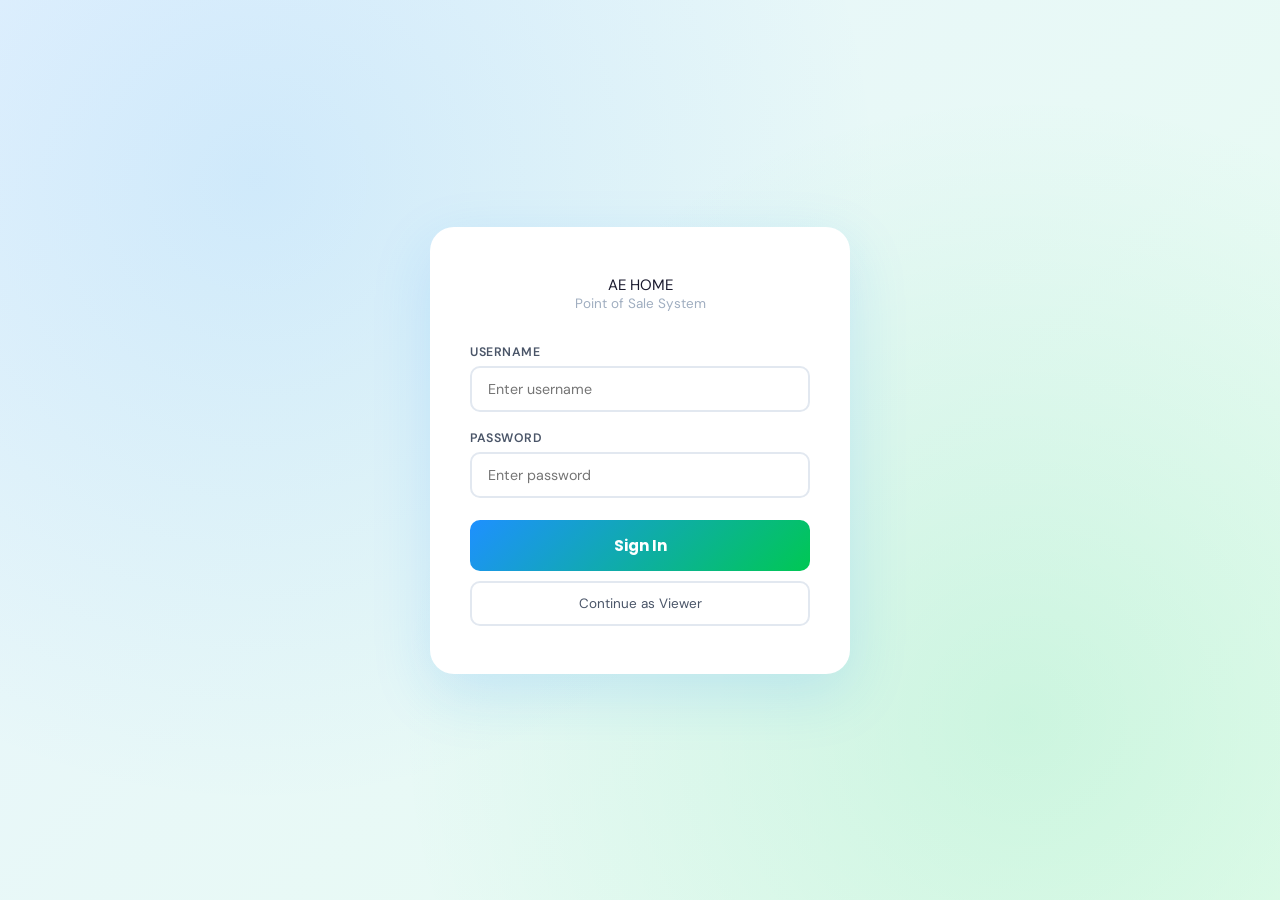
<file: index.html>
<!DOCTYPE html>
<html lang="en">
<head>
<meta charset="UTF-8">
<meta name="viewport" content="width=device-width, initial-scale=1.0, viewport-fit=cover">
<meta name="theme-color" content="#1a1f2e">
<meta name="mobile-web-app-capable" content="yes">
<meta name="apple-mobile-web-app-capable" content="yes">
<meta name="apple-mobile-web-app-status-bar-style" content="default">
<meta name="apple-mobile-web-app-title" content="AE Home POS">
<meta name="description" content="AE Home Trade Corp. Point of Sale System">


<title>AE Home POS System</title>
<link rel="manifest" href="manifest.json">
<link rel="icon" href="favicon.ico">
<link rel="preconnect" href="https://fonts.googleapis.com" crossorigin>
<link rel="preconnect" href="https://fonts.gstatic.com" crossorigin>
<link href="https://fonts.googleapis.com/css2?family=Poppins:wght@400;500;600;700;800&family=DM+Sans:wght@400;500;600&family=JetBrains+Mono:wght@400;600&display=swap" rel="stylesheet">
<link rel="stylesheet" href="style.css">
</head>
<body>

<!-- LOGIN SCREEN -->
<div id="loginScreen" class="screen active">
  <div class="login-bg"></div>
  <div class="login-card">
    <div class="login-logo">
      <div class="login-logo-text">AE HOME</div>
      <p>Point of Sale System</p>
    </div>
    <div class="login-form">
      <div class="form-group">
        <label for="loginUser">USERNAME</label>
        <input type="text" id="loginUser" name="loginUser"
          placeholder="Enter username" autocomplete="username"
          inputmode="text" spellcheck="false">
      </div>
      <div class="form-group">
        <label for="loginPass">PASSWORD</label>
        <input type="password" id="loginPass" name="loginPass"
          placeholder="Enter password" autocomplete="current-password">
      </div>
      <button class="btn-login" onclick="doLogin()">Sign In</button>
      <button class="btn-viewer" onclick="enterViewerMode()">Continue as Viewer</button>
    </div>
    <div id="loginError" class="login-error hidden"></div>
  </div>
</div>

<!-- MAIN APP -->
<div id="appScreen" class="screen hidden">

  <!-- SIDEBAR -->
  <aside id="sidebar" class="sidebar">
    <div class="sidebar-header">
      <div class="sidebar-logo">
        <div>
          <div class="sidebar-title">AE Home</div>
          <div class="sidebar-sub">POS System</div>
        </div>
      </div>
    </div>

    <div class="user-badge" id="userBadge">
      <div class="user-avatar" id="userAvatar">?</div>
      <div class="user-info">
        <div class="user-name" id="userNameDisplay">Guest</div>
        <div class="user-role" id="userRoleDisplay">Viewer</div>
      </div>
      <button class="btn-logout" onclick="doLogout()" title="Logout">Exit</button>
    </div>

    <nav class="nav-menu" id="navMenu" role="navigation" aria-label="Main Navigation"></nav>

    <div class="sidebar-footer">
      <div class="active-users-btn" onclick="showActiveUsers()" role="button" tabindex="0">
        Active Users
      </div>
    </div>
  </aside>

  <!-- MAIN CONTENT -->
  <main class="main-content" role="main">
    <header class="topbar" role="banner">
      <button class="menu-toggle" onclick="toggleSidebar()" aria-label="Toggle menu">&#9776;</button>
      <div class="topbar-title" id="topbarTitle">Dashboard</div>
      <div class="topbar-right">
        <div class="clock" id="liveClock" aria-live="off"></div>
      </div>
    </header>
    <div class="page-content" id="pageContent" role="region" aria-live="polite"></div>
  </main>
</div>

<!-- MODAL OVERLAY -->
<div id="modalOverlay" class="modal-overlay hidden" onclick="closeModal(event)" role="dialog" aria-modal="true">
  <div class="modal-box" id="modalBox">
    <button class="modal-close" onclick="closeModalDirect()" aria-label="Close modal">&#10005;</button>
    <div id="modalContent"></div>
  </div>
</div>

<!-- TOAST NOTIFICATIONS -->
<div id="toastContainer" class="toast-container" role="status" aria-live="polite" aria-atomic="false"></div>

<!-- RECEIPT MODAL -->
<div id="receiptModal" class="receipt-modal hidden" role="dialog" aria-modal="true" aria-label="Transaction Receipt">
  <div class="receipt-backdrop" onclick="closeReceiptModal()"></div>
  <div class="receipt-wrapper">
    <div id="receiptContent"></div>
    <div class="receipt-actions">
      <button class="btn-download-receipt" onclick="downloadReceipt()">Download PNG</button>
      <button class="btn-close-receipt" onclick="closeReceiptModal()">Close</button>
    </div>
  </div>
</div>

<!-- ACTIVE USERS PANEL -->
<div id="activeUsersPanel" class="active-users-panel hidden" role="dialog" aria-modal="true">
  <div class="aup-backdrop" onclick="hideActiveUsers()"></div>
  <div class="aup-card">
    <h3>Currently Active Users</h3>
    <div id="activeUsersList"></div>
    <button class="btn btn-ghost btn-sm" onclick="hideActiveUsers()">Close</button>
  </div>
</div>

<!-- CAMERA SCANNER MODAL -->
<div id="cameraScannerModal" class="camera-modal hidden" role="dialog" aria-modal="true" aria-label="Camera Barcode Scanner">
  <div class="camera-backdrop" onclick="closeCameraScanner()"></div>
  <div class="camera-box">
    <div class="camera-header">
      <span>Camera Scanner</span>
      <button onclick="closeCameraScanner()" aria-label="Close scanner">&#10005;</button>
    </div>
    <div class="camera-viewport">
      <video id="cameraFeed" autoplay playsinline muted></video>
      <div class="camera-overlay">
        <div class="scan-line"></div>
      </div>
    </div>
    <div id="scanConfirmDiv" style="display:none"></div>
    <div class="camera-status" id="cameraStatus" aria-live="polite">Point camera at barcode...</div>
    <div class="camera-actions">
      <button class="btn btn-ghost btn-sm" onclick="switchCamera()">Flip Camera</button>
      <button class="btn btn-danger btn-sm" onclick="closeCameraScanner()">Cancel</button>
    </div>
  </div>
</div>

<script src="app.js"></script>
</body>
</html>
</file>
<file: style.css>
/* =============================================
   AE HOME POS SYSTEM - STYLESHEET
   ============================================= */
:root {
  --blue: #1e90ff;
  --green: #00c853;
  --blue-dark: #1565c0;
  --green-dark: #00a040;
  --grad: linear-gradient(135deg, #1e90ff 0%, #00c853 100%);
  --grad-r: linear-gradient(135deg, #00c853 0%, #1e90ff 100%);
  --bg: #f0f4f8;
  --bg2: #e8f0fe;
  --card: #ffffff;
  --text: #1a1a2e;
  --text2: #4a5568;
  --text3: #a0aec0;
  --border: #e2e8f0;
  --shadow: 0 4px 24px rgba(30,144,255,0.10);
  --shadow2: 0 8px 32px rgba(30,144,255,0.18);
  --radius: 16px;
  --radius-sm: 10px;
  --sidebar-w: 240px;
  --font-main: 'DM Sans', system-ui, sans-serif;
  --font-head: 'Poppins', system-ui, sans-serif;
  --font-mono: 'JetBrains Mono', monospace;
}

/* ── Global utility ── */
.hidden { display: none !important; }

* { box-sizing: border-box; margin: 0; padding: 0; }
html { font-size: 15px; }
body {
  font-family: var(--font-main);
  background: var(--bg);
  color: var(--text);
  min-height: 100vh;
  overflow-x: hidden;
}

/* ---- SCREENS ---- */
.screen { width: 100%; min-height: 100vh; }
.screen.hidden { display: none !important; }
.screen.active { display: flex; }

/* ---- LOGIN ---- */
#loginScreen {
  align-items: center;
  justify-content: center;
  position: relative;
  background: linear-gradient(135deg, #e8f4fd 0%, #e8fdf0 100%);
}
.login-bg {
  position: absolute; inset: 0;
  background:
    radial-gradient(circle at 20% 20%, rgba(30,144,255,0.12) 0%, transparent 50%),
    radial-gradient(circle at 80% 80%, rgba(0,200,83,0.12) 0%, transparent 50%);
  pointer-events: none;
}
.login-card {
  background: white;
  border-radius: 24px;
  padding: 48px 40px;
  width: 420px;
  max-width: 95vw;
  box-shadow: 0 20px 60px rgba(30,144,255,0.15);
  position: relative;
  z-index: 1;
}
.login-logo { text-align: center; margin-bottom: 32px; }
.logo-icon { font-size: 52px; margin-bottom: 8px; }
.login-logo h1 {
  font-family: var(--font-head);
  font-size: 2rem;
  font-weight: 800;
  background: var(--grad);
  -webkit-background-clip: text;
  -webkit-text-fill-color: transparent;
  background-clip: text;
}
.login-logo p { color: var(--text3); font-size: 0.9rem; }
.form-group { margin-bottom: 18px; }
.form-group label {
  display: block;
  font-size: 0.82rem;
  font-weight: 600;
  color: var(--text2);
  margin-bottom: 6px;
  text-transform: uppercase;
  letter-spacing: 0.5px;
}
.form-group input {
  width: 100%;
  padding: 12px 16px;
  border: 2px solid var(--border);
  border-radius: var(--radius-sm);
  font-family: var(--font-main);
  font-size: 0.95rem;
  transition: border-color 0.2s;
  outline: none;
}
.form-group input:focus { border-color: var(--blue); }
.btn-login {
  width: 100%;
  padding: 14px;
  background: var(--grad);
  color: white;
  border: none;
  border-radius: var(--radius-sm);
  font-family: var(--font-head);
  font-size: 1rem;
  font-weight: 700;
  cursor: pointer;
  margin-top: 4px;
  transition: opacity 0.2s, transform 0.1s;
}
.btn-login:hover { opacity: 0.92; transform: translateY(-1px); }
.btn-viewer {
  width: 100%;
  padding: 12px;
  background: transparent;
  color: var(--text2);
  border: 2px solid var(--border);
  border-radius: var(--radius-sm);
  font-family: var(--font-main);
  font-size: 0.9rem;
  cursor: pointer;
  margin-top: 10px;
  transition: all 0.2s;
}
.btn-viewer:hover { border-color: var(--blue); color: var(--blue); }
.login-error {
  margin-top: 12px;
  padding: 10px 14px;
  background: #fff0f0;
  border: 1px solid #fca5a5;
  border-radius: 8px;
  color: #dc2626;
  font-size: 0.85rem;
  text-align: center;
}

/* ---- APP LAYOUT ---- */
#appScreen {
  display: flex;
  width: 100%;
  height: 100vh;
  overflow: hidden;
}

/* ---- SIDEBAR ---- */
.sidebar {
  width: var(--sidebar-w);
  background: white;
  border-right: 1px solid var(--border);
  display: flex;
  flex-direction: column;
  position: fixed;
  top: 0; left: 0;
  height: 100vh;
  z-index: 100;
  box-shadow: 4px 0 20px rgba(30,144,255,0.07);
  transition: transform 0.3s;
  overflow: hidden;
}
.sidebar-header {
  padding: 20px 16px 16px;
  border-bottom: 1px solid rgba(255,255,255,0.08);
}
.sidebar-logo { display: flex; align-items: center; gap: 10px; }
.logo-emoji { font-size: 28px; }
.sidebar-title {
  font-family: var(--font-head);
  font-size: 1.1rem;
  font-weight: 800;
  background: var(--grad);
  -webkit-background-clip: text;
  -webkit-text-fill-color: transparent;
  background-clip: text;
}
.sidebar-sub { font-size: 0.7rem; color: var(--text3); }

.user-badge {
  margin: 12px 10px;
  padding: 10px 12px;
  background: var(--bg2);
  border-radius: var(--radius-sm);
  display: flex;
  align-items: center;
  gap: 8px;
}
.user-avatar {
  width: 34px; height: 34px;
  border-radius: 50%;
  background: var(--grad);
  color: white;
  font-size: 0.85rem;
  font-weight: 700;
  display: flex;
  align-items: center;
  justify-content: center;
  flex-shrink: 0;
}
.user-name { font-size: 0.85rem; font-weight: 600; }
.user-role {
  font-size: 0.72rem;
  color: var(--text3);
  text-transform: capitalize;
}
.user-info { flex: 1; min-width: 0; }
.btn-logout {
  background: none; border: none; cursor: pointer;
  color: var(--text3); font-size: 1rem;
  padding: 4px; border-radius: 6px;
  transition: color 0.2s;
}
.btn-logout:hover { color: #ef4444; }

.nav-menu {
  flex: 1;
  padding: 8px;
  overflow-y: auto;
}
.nav-item {
  display: flex;
  align-items: center;
  gap: 10px;
  padding: 10px 12px;
  border-radius: var(--radius-sm);
  cursor: pointer;
  transition: all 0.18s;
  color: var(--text2);
  font-size: 0.88rem;
  font-weight: 500;
  margin-bottom: 2px;
  border: none;
  background: none;
  width: 100%;
  text-align: left;
}
.nav-item:hover { background: var(--bg2); color: var(--blue); }
.nav-item.active {
  background: var(--grad);
  color: white;
  box-shadow: 0 4px 12px rgba(30,144,255,0.3);
}
.nav-icon { display: none; }

.sidebar-footer {
  padding: 12px;
  border-top: 1px solid var(--border);
}
.active-users-btn {
  padding: 8px 12px;
  border-radius: var(--radius-sm);
  background: var(--bg2);
  font-size: 0.82rem;
  color: var(--text2);
  cursor: pointer;
  text-align: center;
  transition: all 0.2s;
}
.active-users-btn:hover { background: var(--blue); color: white; }

/* ---- MAIN CONTENT ---- */
.main-content {
  margin-left: var(--sidebar-w);
  width: calc(100% - var(--sidebar-w));
  display: flex;
  flex-direction: column;
  height: 100vh;
  overflow: hidden;
}
.topbar {
  background: white;
  border-bottom: 1px solid var(--border);
  padding: 0 16px;
  height: 56px;
  min-height: 56px;
  display: flex;
  align-items: center;
  gap: 12px;
  position: relative;
  z-index: 50;
  box-shadow: 0 1px 4px rgba(0,0,0,0.05);
  flex-shrink: 0;
}
.menu-toggle {
  display: none;
  background: #1a1f2e;
  border: none;
  font-size: 1.1rem;
  cursor: pointer;
  color: white;
  padding: 8px 10px;
  border-radius: 8px;
  line-height: 1;
  font-weight: 700;
  align-items: center;
  justify-content: center;
  flex-shrink: 0;
}
.menu-toggle:hover { background: var(--blue); }
.topbar-title {
  font-family: var(--font-head);
  font-size: 1.1rem;
  font-weight: 700;
  color: var(--text);
  flex: 1;
}
.clock {
  font-family: var(--font-mono);
  font-size: 0.85rem;
  color: var(--text3);
  background: var(--bg);
  padding: 4px 10px;
  border-radius: 6px;
}
.page-content {
  padding: 20px;
  flex: 1;
  overflow-y: auto;
  overflow-x: hidden;
  -webkit-overflow-scrolling: touch;
}

/* ---- DASHBOARD ---- */
.kpi-grid {
  display: grid;
  grid-template-columns: repeat(auto-fill, minmax(200px, 1fr));
  gap: 16px;
  margin-bottom: 24px;
}
.kpi-card {
  background: white;
  border-radius: var(--radius);
  padding: 20px;
  box-shadow: var(--shadow);
  position: relative;
  overflow: hidden;
  transition: transform 0.2s, box-shadow 0.2s;
}
.kpi-card:hover { transform: translateY(-3px); box-shadow: var(--shadow2); }
.kpi-card::before {
  content: '';
  position: absolute;
  top: 0; left: 0; right: 0;
  height: 4px;
}
.kpi-blue::before { background: var(--blue); }
.kpi-green::before { background: var(--green); }
.kpi-grad::before { background: var(--grad); }
.kpi-orange::before { background: #ff6d00; }
.kpi-icon { font-size: 1.8rem; margin-bottom: 8px; }
.kpi-label { font-size: 0.78rem; color: var(--text3); font-weight: 600; text-transform: uppercase; letter-spacing: 0.5px; }
.kpi-value {
  font-family: var(--font-head);
  font-size: 1.7rem;
  font-weight: 800;
  color: var(--text);
  margin-top: 4px;
}
.kpi-sub { font-size: 0.78rem; color: var(--text3); margin-top: 4px; }

/* ---- CARDS ---- */
.card {
  background: white;
  border-radius: var(--radius);
  padding: 20px;
  box-shadow: var(--shadow);
  margin-bottom: 20px;
}
.card-title {
  font-family: var(--font-head);
  font-size: 1rem;
  font-weight: 700;
  margin-bottom: 16px;
  color: var(--text);
  display: flex;
  align-items: center;
  gap: 8px;
}
.section-title {
  font-family: var(--font-head);
  font-size: 1.3rem;
  font-weight: 700;
  margin-bottom: 20px;
  color: var(--text);
}

/* ---- BUTTONS ---- */
.btn {
  padding: 10px 18px;
  border-radius: var(--radius-sm);
  border: none;
  font-family: var(--font-main);
  font-size: 0.9rem;
  font-weight: 600;
  cursor: pointer;
  transition: all 0.18s;
  display: inline-flex;
  align-items: center;
  gap: 6px;
}
.btn-primary {
  background: var(--grad);
  color: white;
  box-shadow: 0 4px 14px rgba(30,144,255,0.3);
}
.btn-primary:hover { opacity: 0.9; transform: translateY(-1px); }
.btn-success { background: var(--green); color: white; }
.btn-success:hover { background: var(--green-dark); }
.btn-danger { background: #ef4444; color: white; }
.btn-danger:hover { background: #dc2626; }
.btn-warning { background: #f59e0b; color: white; }
.btn-warning:hover { background: #d97706; }
.btn-ghost {
  background: var(--bg);
  color: var(--text2);
  border: 1px solid var(--border);
}
.btn-ghost:hover { background: var(--bg2); }
.btn-sm { padding: 7px 12px; font-size: 0.82rem; }
.btn-lg { padding: 14px 28px; font-size: 1rem; }

/* ---- TABLE ---- */
.tbl-wrap { overflow-x: auto; }
table {
  width: 100%;
  border-collapse: collapse;
  font-size: 0.88rem;
}
thead th {
  background: var(--bg);
  padding: 10px 14px;
  text-align: left;
  font-size: 0.78rem;
  font-weight: 700;
  color: var(--text3);
  text-transform: uppercase;
  letter-spacing: 0.5px;
  border-bottom: 2px solid var(--border);
}
tbody td {
  padding: 12px 14px;
  border-bottom: 1px solid var(--border);
  color: var(--text);
}
tbody tr:hover { background: var(--bg2); }
tbody tr:last-child td { border-bottom: none; }

/* ---- FORMS ---- */
.input-row {
  display: grid;
  grid-template-columns: repeat(auto-fill, minmax(200px, 1fr));
  gap: 14px;
  margin-bottom: 16px;
}
.field { display: flex; flex-direction: column; gap: 5px; }
.field label {
  font-size: 0.78rem;
  font-weight: 600;
  color: var(--text2);
  text-transform: uppercase;
  letter-spacing: 0.4px;
}
.field input, .field select, .field textarea {
  padding: 10px 12px;
  border: 2px solid var(--border);
  border-radius: 8px;
  font-family: var(--font-main);
  font-size: 0.9rem;
  outline: none;
  transition: border-color 0.2s;
  background: white;
}
.field input:focus, .field select:focus, .field textarea:focus { border-color: var(--blue); }

/* ---- SEARCH BAR ---- */
.search-wrap {
  position: relative;
  margin-bottom: 16px;
}
.search-wrap input {
  width: 100%;
  padding: 11px 16px 11px 40px;
  border: 2px solid var(--border);
  border-radius: 50px;
  font-family: var(--font-main);
  font-size: 0.9rem;
  outline: none;
  transition: border-color 0.2s, box-shadow 0.2s;
}
.search-wrap input:focus {
  border-color: var(--blue);
  box-shadow: 0 0 0 3px rgba(30,144,255,0.12);
}
.search-icon {
  position: absolute;
  left: 14px; top: 50%;
  transform: translateY(-50%);
  color: var(--text3);
  pointer-events: none;
}
.search-dropdown {
  position: absolute;
  top: 100%;
  left: 0; right: 0;
  background: white;
  border: 2px solid var(--blue);
  border-top: none;
  border-radius: 0 0 12px 12px;
  z-index: 200;
  max-height: 300px;
  overflow-y: auto;
  box-shadow: var(--shadow2);
}
.search-item {
  padding: 10px 16px;
  cursor: pointer;
  display: flex;
  align-items: center;
  justify-content: space-between;
  border-bottom: 1px solid var(--border);
  transition: background 0.15s;
}
.search-item:hover { background: var(--bg2); }
.search-item:last-child { border-bottom: none; }
.search-item-name { font-weight: 600; font-size: 0.88rem; }
.search-item-price { font-size: 0.82rem; color: var(--green); font-weight: 700; }
.search-item-stock { font-size: 0.75rem; color: var(--text3); }

/* ---- POS ---- */
.pos-layout {
  display: grid;
  grid-template-columns: 1fr 360px;
  gap: 20px;
  height: calc(100vh - 108px);
}
.pos-left {
  display: flex;
  flex-direction: column;
  overflow: hidden;
}
.pos-right {
  display: flex;
  flex-direction: column;
  background: white;
  border-radius: var(--radius);
  box-shadow: var(--shadow);
  overflow: hidden;
}
.product-grid {
  display: grid;
  grid-template-columns: repeat(auto-fill, minmax(150px, 1fr));
  gap: 12px;
  overflow-y: auto;
  flex: 1;
  padding-bottom: 8px;
}
.product-card {
  background: white;
  border-radius: var(--radius-sm);
  padding: 14px;
  box-shadow: var(--shadow);
  cursor: pointer;
  transition: all 0.18s;
  border: 2px solid transparent;
  display: flex;
  flex-direction: column;
  gap: 6px;
}
.product-card:hover {
  border-color: var(--blue);
  transform: translateY(-2px);
  box-shadow: var(--shadow2);
}
.product-card.out-of-stock {
  opacity: 0.5;
  cursor: not-allowed;
}
.pc-name { font-weight: 700; font-size: 0.88rem; line-height: 1.2; }
.pc-barcode { font-family: var(--font-mono); font-size: 0.72rem; color: var(--text3); }
.pc-price { font-size: 0.82rem; color: var(--green); font-weight: 700; }
.pc-stock { font-size: 0.75rem; color: var(--text3); }
.pc-price-row { display: flex; gap: 6px; flex-wrap: wrap; }
.pc-badge {
  display: inline-block;
  padding: 2px 7px;
  border-radius: 20px;
  font-size: 0.7rem;
  font-weight: 700;
}
.badge-piece { background: #e8f4fd; color: var(--blue); }
.badge-pack { background: #e8fdf0; color: var(--green); }

/* ── Product card unit buttons ── */
.pc-img {
  width: 100%;
  height: 80px;
  object-fit: cover;
  border-radius: 8px;
  margin-bottom: 2px;
}
.pc-unit-btns {
  display: flex;
  flex-direction: column;
  gap: 6px;
  margin-top: 4px;
}
.pc-unit-btn {
  display: flex;
  justify-content: space-between;
  align-items: center;
  padding: 7px 10px;
  border-radius: 8px;
  border: 2px solid transparent;
  cursor: pointer;
  font-family: var(--font-main);
  font-size: 0.8rem;
  font-weight: 600;
  transition: all 0.15s;
  width: 100%;
  text-align: left;
}
.btn-piece {
  background: #eff6ff;
  border-color: #bfdbfe;
  color: var(--blue);
}
.btn-piece:hover {
  background: var(--blue);
  border-color: var(--blue);
  color: white;
  transform: translateY(-1px);
}
.btn-pack {
  background: #f0fdf4;
  border-color: #bbf7d0;
  color: var(--green);
}
.btn-pack:hover {
  background: var(--green);
  border-color: var(--green);
  color: white;
  transform: translateY(-1px);
}
.pc-unit-label { font-size: 0.72rem; font-weight: 600; opacity: 0.85; }
.pc-unit-price { font-size: 0.85rem; font-weight: 800; }

/* ── Product thumbnail in inventory table ── */
.prod-thumb {
  width: 40px;
  height: 40px;
  border-radius: 6px;
  object-fit: cover;
  cursor: pointer;
  border: 2px solid var(--border);
  transition: border-color 0.15s;
  display: block;
}
.prod-thumb:hover { border-color: var(--blue); }
.prod-thumb-empty {
  width: 40px;
  height: 40px;
  border-radius: 6px;
  border: 2px dashed var(--border);
  display: flex;
  align-items: center;
  justify-content: center;
  cursor: pointer;
  color: var(--text3);
  font-size: 1.1rem;
  transition: border-color 0.15s;
}
.prod-thumb-empty:hover { border-color: var(--blue); color: var(--blue); }

/* CART */
.cart-header {
  padding: 16px 18px;
  border-bottom: 1px solid var(--border);
  font-family: var(--font-head);
  font-weight: 700;
  font-size: 1rem;
  background: var(--bg2);
  display: flex;
  justify-content: space-between;
  align-items: center;
}
.cart-items {
  flex: 1;
  overflow-y: auto;
  padding: 8px;
}
.cart-item {
  display: flex;
  align-items: flex-start;
  gap: 8px;
  padding: 10px;
  border-radius: 10px;
  background: var(--bg);
  margin-bottom: 8px;
  transition: background 0.15s;
}
.cart-item:hover { background: var(--bg2); }
.ci-info { flex: 1; min-width: 0; }
.ci-name { font-size: 0.85rem; font-weight: 600; margin-bottom: 3px; }
.ci-price { font-size: 0.78rem; color: var(--text3); }
.ci-unit { font-size: 0.75rem; color: var(--blue); font-weight: 600; }
.ci-controls {
  display: flex;
  align-items: center;
  gap: 6px;
}
.ci-qty-btn {
  width: 26px; height: 26px;
  border-radius: 50%;
  border: none;
  background: white;
  font-size: 1rem;
  cursor: pointer;
  display: flex;
  align-items: center;
  justify-content: center;
  box-shadow: 0 2px 6px rgba(0,0,0,0.1);
  transition: all 0.15s;
}
.ci-qty-btn:hover { background: var(--blue); color: white; }
.ci-qty-input {
  width: 44px;
  text-align: center;
  border: 2px solid var(--border);
  border-radius: 6px;
  padding: 3px 4px;
  font-size: 0.85rem;
  font-family: var(--font-mono);
  outline: none;
}
.ci-qty-input:focus { border-color: var(--blue); }
.ci-total { font-size: 0.88rem; font-weight: 700; color: var(--green); min-width: 64px; text-align: right; }
.ci-remove {
  background: none; border: none; cursor: pointer;
  color: var(--text3); font-size: 0.9rem;
  padding: 2px 4px;
  border-radius: 4px;
  transition: color 0.15s;
}
.ci-remove:hover { color: #ef4444; }

.cart-footer {
  border-top: 1px solid var(--border);
  padding: 16px 18px;
  background: white;
}
.cart-total-row {
  display: flex;
  justify-content: space-between;
  align-items: center;
  margin-bottom: 6px;
}
.ct-label { font-size: 0.85rem; color: var(--text3); }
.ct-value { font-family: var(--font-mono); font-size: 1rem; font-weight: 700; }
.ct-grand { font-size: 1.3rem; color: var(--text); }
.btn-checkout {
  width: 100%;
  padding: 16px;
  background: var(--grad);
  color: white;
  border: none;
  border-radius: var(--radius-sm);
  font-family: var(--font-head);
  font-size: 1.1rem;
  font-weight: 800;
  cursor: pointer;
  margin-top: 12px;
  transition: all 0.2s;
  box-shadow: 0 6px 18px rgba(30,144,255,0.35);
}
.btn-checkout:hover { opacity: 0.9; transform: translateY(-2px); }
.btn-checkout:disabled { opacity: 0.5; cursor: not-allowed; transform: none; }

.empty-cart {
  flex: 1;
  display: flex;
  flex-direction: column;
  align-items: center;
  justify-content: center;
  color: var(--text3);
  gap: 8px;
  padding: 32px;
  text-align: center;
}
.empty-cart-icon { font-size: 3rem; }
.empty-cart-text { font-size: 0.9rem; }

/* ---- CHECKOUT MODAL ---- */
.checkout-form { display: flex; flex-direction: column; gap: 14px; }
.checkout-summary {
  background: var(--bg);
  border-radius: 10px;
  padding: 14px;
  font-size: 0.88rem;
  max-height: 200px;
  overflow-y: auto;
}
.checkout-item-line {
  display: flex;
  justify-content: space-between;
  padding: 4px 0;
  border-bottom: 1px dashed var(--border);
}
.checkout-item-line:last-child { border-bottom: none; }
.checkout-total-line {
  display: flex;
  justify-content: space-between;
  font-weight: 700;
  font-size: 1rem;
  margin-top: 10px;
  padding-top: 10px;
  border-top: 2px solid var(--text);
}
.change-display {
  background: var(--bg2);
  border-radius: 10px;
  padding: 14px;
  text-align: center;
}
.change-display .change-label { font-size: 0.8rem; color: var(--text3); margin-bottom: 4px; }
.change-display .change-amount {
  font-family: var(--font-head);
  font-size: 2rem;
  font-weight: 800;
  color: var(--green);
}
.change-display.negative .change-amount { color: #ef4444; }

/* ---- RECEIPT ---- */
.receipt-modal {
  position: fixed; inset: 0;
  z-index: 1000;
  display: flex;
  align-items: center;
  justify-content: center;
}
.receipt-modal.hidden { display: none; }
.receipt-backdrop {
  position: absolute; inset: 0;
  background: rgba(0,0,0,0.6);
  backdrop-filter: blur(4px);
}
.receipt-wrapper {
  position: relative;
  z-index: 1;
  display: flex;
  flex-direction: column;
  align-items: center;
  gap: 12px;
  max-height: 90vh;
  overflow-y: auto;
}
.receipt-actions {
  display: flex;
  gap: 10px;
}
.btn-download-receipt {
  padding: 10px 20px;
  background: var(--grad);
  color: white;
  border: none;
  border-radius: 8px;
  font-weight: 700;
  cursor: pointer;
  font-family: var(--font-main);
}
.btn-close-receipt {
  padding: 10px 20px;
  background: rgba(255,255,255,0.2);
  color: white;
  border: 1px solid rgba(255,255,255,0.4);
  border-radius: 8px;
  font-weight: 600;
  cursor: pointer;
  font-family: var(--font-main);
}

/* receipt content */
#receiptContent {
  background: white;
  width: 320px;
  padding: 0;
  border-radius: 8px;
  overflow: hidden;
  font-family: var(--font-mono);
  box-shadow: 0 20px 60px rgba(0,0,0,0.3);
}
.receipt-head {
  background: var(--grad);
  color: white;
  padding: 20px 16px 14px;
  text-align: center;
}
.receipt-store { font-size: 1.2rem; font-weight: 700; font-family: var(--font-head); letter-spacing: 1px; }
.receipt-owned { font-size: 0.7rem; opacity: 0.9; }
.receipt-vat { font-size: 0.68rem; opacity: 0.8; margin-top: 2px; }
.receipt-addr { font-size: 0.7rem; opacity: 0.85; }
.receipt-body { padding: 14px 16px; }
.receipt-meta { font-size: 0.72rem; color: #555; line-height: 1.8; margin-bottom: 10px; }
.receipt-divider {
  border: none;
  border-top: 1px dashed #ccc;
  margin: 10px 0;
}
.receipt-items-header {
  display: grid;
  grid-template-columns: 1fr auto auto;
  gap: 4px;
  font-size: 0.7rem;
  font-weight: 700;
  color: #888;
  text-transform: uppercase;
  margin-bottom: 6px;
}
.receipt-item-row {
  display: grid;
  grid-template-columns: 1fr auto auto;
  gap: 4px;
  font-size: 0.75rem;
  padding: 2px 0;
  align-items: start;
}
.receipt-item-row .desc { color: #222; }
.receipt-item-row .qty { text-align: center; color: #555; }
.receipt-item-row .amt { text-align: right; color: #222; font-weight: 600; }
.receipt-totals { margin-top: 10px; }
.receipt-total-row {
  display: flex;
  justify-content: space-between;
  font-size: 0.78rem;
  padding: 2px 0;
}
.receipt-total-row.grand {
  font-size: 0.9rem;
  font-weight: 700;
  border-top: 2px solid #333;
  margin-top: 6px;
  padding-top: 6px;
}
.receipt-total-row.vat-row { color: #888; font-size: 0.72rem; }
.receipt-footer {
  text-align: center;
  padding: 10px 16px 16px;
  font-size: 0.68rem;
  color: #888;
  line-height: 1.7;
}

/* ---- INVENTORY ---- */
.inv-toolbar {
  display: flex;
  gap: 10px;
  align-items: center;
  margin-bottom: 16px;
  flex-wrap: wrap;
}
.inv-toolbar .search-wrap { flex: 1; min-width: 200px; margin-bottom: 0; }
.inv-filter {
  padding: 9px 14px;
  border: 2px solid var(--border);
  border-radius: 50px;
  font-family: var(--font-main);
  font-size: 0.85rem;
  outline: none;
  background: white;
}
.badge-in-stock { background: #dcfce7; color: #166534; border-radius: 20px; padding: 2px 8px; font-size: 0.75rem; font-weight: 700; }
.badge-low { background: #fef3c7; color: #92400e; border-radius: 20px; padding: 2px 8px; font-size: 0.75rem; font-weight: 700; }
.badge-out { background: #fee2e2; color: #991b1b; border-radius: 20px; padding: 2px 8px; font-size: 0.75rem; font-weight: 700; }

/* ---- FINANCE ---- */
.finance-tabs {
  display: flex;
  gap: 8px;
  margin-bottom: 20px;
  border-bottom: 2px solid var(--border);
  padding-bottom: 0;
}
.finance-tab {
  padding: 8px 18px;
  border: none;
  background: none;
  font-family: var(--font-main);
  font-size: 0.9rem;
  font-weight: 600;
  color: var(--text3);
  cursor: pointer;
  border-bottom: 3px solid transparent;
  transition: all 0.15s;
  margin-bottom: -2px;
}
.finance-tab.active {
  color: var(--blue);
  border-bottom-color: var(--blue);
}

/* ---- MODAL ---- */
.modal-overlay {
  position: fixed; inset: 0;
  z-index: 500;
  background: rgba(0,0,0,0.5);
  backdrop-filter: blur(3px);
  display: flex;
  align-items: center;
  justify-content: center;
  padding: 20px;
}
.modal-overlay.hidden { display: none; }
.modal-box {
  background: white;
  border-radius: 20px;
  padding: 28px;
  width: 100%;
  max-width: 540px;
  max-height: 90vh;
  overflow-y: auto;
  position: relative;
  box-shadow: 0 24px 64px rgba(0,0,0,0.2);
  animation: modalIn 0.25s ease;
}
@keyframes modalIn {
  from { opacity: 0; transform: scale(0.94) translateY(16px); }
  to { opacity: 1; transform: scale(1) translateY(0); }
}
.modal-close {
  position: absolute;
  top: 12px; right: 12px;
  background: #f1f5f9;
  border: 2px solid var(--border);
  width: 34px; height: 34px;
  border-radius: 50%;
  cursor: pointer;
  font-size: 1rem;
  font-weight: 700;
  color: var(--text2);
  transition: all 0.15s;
  display: flex;
  align-items: center;
  justify-content: center;
  z-index: 10;
}
.modal-close:hover { background: #fee2e2; color: #ef4444; border-color: #fca5a5; transform: scale(1.1); }
.modal-title {
  font-family: var(--font-head);
  font-size: 1.2rem;
  font-weight: 700;
  margin-bottom: 20px;
  color: var(--text);
}

/* ---- TOAST ---- */
.toast-container {
  position: fixed;
  bottom: 24px; right: 24px;
  z-index: 9999;
  display: flex;
  flex-direction: column;
  gap: 8px;
}
.toast {
  background: white;
  border-radius: 12px;
  padding: 12px 18px;
  box-shadow: 0 8px 32px rgba(0,0,0,0.15);
  display: flex;
  align-items: center;
  gap: 10px;
  font-size: 0.9rem;
  font-weight: 500;
  animation: toastIn 0.3s ease;
  border-left: 4px solid var(--blue);
  min-width: 240px;
  max-width: 340px;
}
.toast.success { border-left-color: var(--green); }
.toast.error { border-left-color: #ef4444; }
.toast.warning { border-left-color: #f59e0b; }
@keyframes toastIn {
  from { opacity: 0; transform: translateX(20px); }
  to { opacity: 1; transform: translateX(0); }
}

/* ---- BADGES ---- */
.role-badge {
  display: inline-block;
  padding: 3px 10px;
  border-radius: 20px;
  font-size: 0.75rem;
  font-weight: 700;
  text-transform: capitalize;
}
.role-admin { background: #ede9fe; color: #7c3aed; }
.role-cashier { background: #e8f4fd; color: var(--blue-dark); }
.role-clerk { background: #fef3c7; color: #92400e; }
.role-viewer { background: var(--bg); color: var(--text3); }

/* ---- REPORTS / SUMMARY ---- */
.summary-receipt {
  background: white;
  border-radius: var(--radius);
  padding: 28px;
  max-width: 700px;
  margin: 0 auto;
  box-shadow: var(--shadow2);
  font-family: var(--font-mono);
}
.summary-header {
  text-align: center;
  padding-bottom: 16px;
  border-bottom: 2px dashed var(--border);
  margin-bottom: 16px;
}
.summary-header h2 {
  font-family: var(--font-head);
  font-size: 1.3rem;
  font-weight: 800;
  background: var(--grad);
  -webkit-background-clip: text;
  -webkit-text-fill-color: transparent;
  background-clip: text;
}
.summary-section-title {
  font-size: 0.75rem;
  font-weight: 700;
  text-transform: uppercase;
  color: var(--text3);
  letter-spacing: 1px;
  margin: 14px 0 6px;
}
.summary-row {
  display: flex;
  justify-content: space-between;
  font-size: 0.82rem;
  padding: 5px 0;
  border-bottom: 1px dashed var(--border);
}
.summary-row:last-child { border-bottom: none; }
.summary-grand {
  display: flex;
  justify-content: space-between;
  font-size: 1rem;
  font-weight: 700;
  padding: 10px 0;
  border-top: 2px solid var(--text);
  margin-top: 8px;
}

/* ---- ACTIVE USERS PANEL ---- */
.active-users-panel {
  position: fixed; inset: 0;
  z-index: 600;
  display: flex;
  align-items: center;
  justify-content: center;
}
.active-users-panel.hidden { display: none; }
.aup-backdrop {
  position: absolute; inset: 0;
  background: rgba(0,0,0,0.4);
}
.aup-card {
  background: white;
  border-radius: 20px;
  padding: 24px;
  width: 360px;
  position: relative;
  z-index: 1;
  box-shadow: var(--shadow2);
}
.aup-card h3 {
  font-family: var(--font-head);
  font-size: 1.1rem;
  font-weight: 700;
  margin-bottom: 16px;
}
.aup-item {
  display: flex;
  align-items: center;
  gap: 10px;
  padding: 10px;
  border-radius: 10px;
  background: var(--bg);
  margin-bottom: 8px;
}
.aup-dot {
  width: 10px; height: 10px;
  border-radius: 50%;
  background: var(--green);
  flex-shrink: 0;
  animation: pulse 2s infinite;
}
@keyframes pulse {
  0%, 100% { opacity: 1; }
  50% { opacity: 0.4; }
}
.aup-name { font-size: 0.88rem; font-weight: 600; }
.aup-role { font-size: 0.75rem; color: var(--text3); }
.aup-time { font-size: 0.72rem; color: var(--text3); margin-left: auto; font-family: var(--font-mono); }

/* ---- LOADING ---- */
.loading-spinner {
  display: flex;
  align-items: center;
  justify-content: center;
  padding: 40px;
  color: var(--text3);
  gap: 12px;
}
.spinner {
  width: 24px; height: 24px;
  border: 3px solid var(--border);
  border-top-color: var(--blue);
  border-radius: 50%;
  animation: spin 0.7s linear infinite;
}
@keyframes spin { to { transform: rotate(360deg); } }

/* ---- TABS ---- */
.tab-bar {
  display: flex;
  gap: 6px;
  margin-bottom: 20px;
  flex-wrap: wrap;
}
.tab-btn {
  padding: 8px 16px;
  border: 2px solid var(--border);
  border-radius: 50px;
  background: white;
  font-family: var(--font-main);
  font-size: 0.85rem;
  font-weight: 600;
  cursor: pointer;
  transition: all 0.15s;
  color: var(--text2);
}
.tab-btn.active {
  background: var(--grad);
  border-color: transparent;
  color: white;
  box-shadow: 0 4px 12px rgba(30,144,255,0.25);
}
.tab-btn:hover:not(.active) { border-color: var(--blue); color: var(--blue); }

/* ---- IMPORT ---- */
.import-area {
  border: 2px dashed var(--border);
  border-radius: var(--radius);
  padding: 32px;
  text-align: center;
  cursor: pointer;
  transition: all 0.2s;
}
.import-area:hover, .import-area.drag-over {
  border-color: var(--blue);
  background: var(--bg2);
}
.import-icon { font-size: 2.5rem; margin-bottom: 8px; }
.import-text { font-size: 0.9rem; color: var(--text2); }
.import-sub { font-size: 0.78rem; color: var(--text3); margin-top: 4px; }

/* ---- RESPONSIVE ---- */
/* ── MOBILE RESPONSIVE ── */
@media (max-width: 768px) {
  .sidebar {
    transform: translateX(-100%);
    width: 75vw !important;
    max-width: 280px;
    z-index: 200;
    transition: transform 0.25s ease;
  }
  .sidebar.open { transform: translateX(0); }
  .main-content { margin-left: 0 !important; width: 100% !important; }
  .menu-toggle { display: flex !important; }
  .page-content { padding: 12px !important; }
  .kpi-grid { grid-template-columns: 1fr 1fr !important; gap: 10px !important; }
  .input-row { grid-template-columns: 1fr !important; }
  .modal-box { padding: 16px !important; max-width: calc(100vw - 24px) !important; }
  .clock { display: none !important; }
  .topbar { padding: 0 12px !important; }
  .topbar-title { font-size: 0.88rem !important; }

  /* POS */
  .pos-layout { display: flex !important; flex-direction: column !important; height: auto !important; gap: 12px !important; }
  .pos-left { flex: none !important; overflow: visible !important; padding-bottom: 0 !important; }
  .pos-right { position: static !important; height: auto !important; border-radius: var(--radius) !important; max-height: none !important; }
  .product-grid { grid-template-columns: repeat(2, 1fr) !important; gap: 8px !important; max-height: 45vh !important; overflow-y: auto !important; }
  .cart-items { max-height: 240px !important; overflow-y: auto !important; }
  .tbl-wrap { overflow-x: auto !important; }
  .analytics-grid { grid-template-columns: 1fr 1fr !important; gap: 8px !important; }
}

@media (max-width: 480px) {
  .kpi-grid { grid-template-columns: 1fr 1fr !important; }
  .product-grid { grid-template-columns: repeat(2, 1fr) !important; gap: 6px !important; }
  .page-content { padding: 8px !important; }
  #receiptContent { width: 290px !important; }
  .kpi-value { font-size: 1.3rem !important; }
}

/* ═══════════════════════════════════════════
   UTILITY CLASSES
   ═══════════════════════════════════════════ */
.text-green  { color: var(--green) !important; }
.text-red    { color: #ef4444 !important; }
.text-orange { color: #f59e0b !important; }
.text-muted  { color: var(--text3) !important; }
.text-center { text-align: center !important; }
.fw-700      { font-weight: 700 !important; }
.mt-10       { margin-top: 10px !important; }
.gap-10      { display: flex; flex-direction: column; gap: 10px; }

/* ── Badge variants ── */
.badge-out      { background: #fee2e2; color: #dc2626; padding: 2px 8px; border-radius: 20px; font-size: 0.72rem; font-weight: 700; white-space: nowrap; }
.badge-low      { background: #fef3c7; color: #d97706; padding: 2px 8px; border-radius: 20px; font-size: 0.72rem; font-weight: 700; white-space: nowrap; }
.badge-in-stock { background: #d1fae5; color: #059669; padding: 2px 8px; border-radius: 20px; font-size: 0.72rem; font-weight: 700; white-space: nowrap; }
.role-badge  { padding: 2px 10px; border-radius: 20px; font-size: 0.72rem; font-weight: 700; }
.role-admin  { background: #fef3c7; color: #92400e; }
.role-cashier{ background: #dbeafe; color: #1e40af; }
.role-clerk  { background: #d1fae5; color: #065f46; }
.role-viewer { background: #f3f4f6; color: var(--text2); }

/* ── Log type badges ── */
.log-in   { background: #d1fae5; color: #059669; padding: 2px 8px; border-radius: 20px; font-size: 0.72rem; font-weight: 700; }
.log-out  { background: #fee2e2; color: #dc2626; padding: 2px 8px; border-radius: 20px; font-size: 0.72rem; font-weight: 700; }
.log-sale { background: #dbeafe; color: #1e40af; padding: 2px 8px; border-radius: 20px; font-size: 0.72rem; font-weight: 700; }

/* ── Toast icon ── */
.toast-icon { font-weight: 900; font-size: 0.85rem; flex-shrink: 0; }

/* ═══════════════════════════════════════════
   ANALYTICS & LOGS PAGE
   ═══════════════════════════════════════════ */
.analytics-grid {
  display: grid;
  grid-template-columns: repeat(3, 1fr);
  gap: 16px;
  margin-bottom: 20px;
}
.analytics-card {
  background: white;
  border-radius: var(--radius-sm);
  padding: 18px 20px;
  box-shadow: var(--shadow);
  border-left: 4px solid var(--border);
  transition: transform 0.18s, box-shadow 0.18s;
}
.analytics-card:hover { transform: translateY(-2px); box-shadow: var(--shadow2); }
.analytics-card.green  { border-left-color: var(--green); }
.analytics-card.orange { border-left-color: #f59e0b; }
.analytics-card.purple { border-left-color: #8b5cf6; }
.ac-label { font-size: 0.78rem; font-weight: 600; color: var(--text3); text-transform: uppercase; letter-spacing: 0.5px; margin-bottom: 6px; }
.ac-value { font-family: var(--font-head); font-size: 1.5rem; font-weight: 800; color: var(--text1); line-height: 1.1; }
.ac-sub   { font-size: 0.75rem; color: var(--text3); margin-top: 4px; }

/* ═══════════════════════════════════════════
   NO DATA STATE
   ═══════════════════════════════════════════ */
.no-data {
  display: flex;
  flex-direction: column;
  align-items: center;
  justify-content: center;
  padding: 48px 24px;
  color: var(--text3);
  text-align: center;
  gap: 12px;
}
.no-data-icon {
  width: 56px; height: 56px;
  background: var(--bg2);
  border-radius: 50%;
  display: flex;
  align-items: center;
  justify-content: center;
  font-size: 1.5rem;
}
.no-data-icon::before { content: "📭"; }
.no-data-text { font-size: 0.88rem; font-weight: 500; }

/* ═══════════════════════════════════════════
   BARCODE SCANNER BAR (POS)
   ═══════════════════════════════════════════ */
.barcode-scanner-bar {
  display: flex;
  align-items: center;
  gap: 10px;
  background: white;
  border: 2px solid var(--border);
  border-left: 4px solid var(--green);
  border-radius: 10px;
  padding: 8px 14px;
  margin-bottom: 14px;
  cursor: text;
  transition: border-color 0.2s;
}
.barcode-scanner-bar:focus-within { border-color: var(--blue); border-left-color: var(--blue); }
.bc-label {
  font-size: 0.65rem;
  font-weight: 800;
  letter-spacing: 1px;
  color: var(--text3);
  white-space: nowrap;
  text-transform: uppercase;
}
.bc-status {
  width: 10px; height: 10px;
  border-radius: 50%;
  background: var(--green);
  flex-shrink: 0;
  box-shadow: 0 0 6px var(--green);
}
.bc-cam-btn {
  background: none;
  border: none;
  cursor: pointer;
  color: var(--text2);
  padding: 4px;
  border-radius: 6px;
  display: flex;
  align-items: center;
  transition: color 0.15s, background 0.15s;
  flex-shrink: 0;
}
.bc-cam-btn:hover { color: var(--blue); background: #eff6ff; }
#barcodeInput {
  flex: 1;
  border: none;
  outline: none;
  font-family: var(--font-mono);
  font-size: 0.88rem;
  background: transparent;
  color: var(--text1);
  min-width: 0;
}

/* ═══════════════════════════════════════════
   INVENTORY BUTTONS
   ═══════════════════════════════════════════ */
.inv-toolbar {
  display: flex;
  align-items: center;
  gap: 10px;
  flex-wrap: wrap;
  margin-bottom: 16px;
}
.inv-btn-group {
  display: flex;
  gap: 5px;
  flex-wrap: wrap;
}
.inv-btn {
  padding: 5px 10px;
  border-radius: 6px;
  border: none;
  cursor: pointer;
  font-size: 0.75rem;
  font-weight: 700;
  font-family: var(--font-main);
  transition: all 0.15s;
}
.inv-btn-edit { background: #dbeafe; color: #1e40af; }
.inv-btn-edit:hover { background: #1e40af; color: white; }
.inv-btn-in   { background: #d1fae5; color: #059669; }
.inv-btn-in:hover { background: #059669; color: white; }
.inv-btn-out  { background: #fef3c7; color: #d97706; }
.inv-btn-out:hover { background: #d97706; color: white; }
.inv-btn-del  { background: #fee2e2; color: #dc2626; }
.inv-btn-del:hover { background: #dc2626; color: white; }
.bulk-action-bar {
  display: flex;
  align-items: center;
  gap: 12px;
  background: #fffbeb;
  border: 1px solid #fde68a;
  border-radius: 8px;
  padding: 10px 14px;
  margin-bottom: 10px;
  font-size: 0.85rem;
  font-weight: 600;
}

/* ── Row checkbox ── */
.row-select { width: 16px; height: 16px; cursor: pointer; }

/* ═══════════════════════════════════════════
   CART ITEM UNIT TOGGLE
   ═══════════════════════════════════════════ */
.ci-unit-toggle {
  display: flex;
  gap: 4px;
  margin-top: 4px;
}
.ci-unit-toggle button {
  padding: 3px 8px;
  border-radius: 6px;
  border: 1px solid var(--border);
  cursor: pointer;
  font-size: 0.72rem;
  font-family: var(--font-main);
  background: var(--bg);
  color: var(--text2);
  transition: all 0.15s;
}
.ci-unit-toggle .active-piece { background: #eff6ff; border-color: var(--blue); color: var(--blue); font-weight: 700; }
.ci-unit-toggle .active-pack  { background: #f0fdf4; border-color: var(--green); color: var(--green); font-weight: 700; }
.ci-unit { font-size: 0.72rem; color: var(--text3); margin-top: 2px; }

/* ═══════════════════════════════════════════
   LOADING OVERLAY
   ═══════════════════════════════════════════ */
.loading-overlay {
  position: fixed; inset: 0;
  background: rgba(0,0,0,0.55);
  backdrop-filter: blur(4px);
  z-index: 9000;
  display: none;
  align-items: center;
  justify-content: center;
}
.loading-overlay-box {
  background: white;
  border-radius: 16px;
  padding: 32px 40px;
  display: flex;
  flex-direction: column;
  align-items: center;
  gap: 16px;
  box-shadow: 0 20px 60px rgba(0,0,0,0.3);
  min-width: 200px;
  text-align: center;
}
.loading-ring {
  display: inline-block;
  position: relative;
  width: 48px; height: 48px;
}
.loading-ring div {
  box-sizing: border-box;
  display: block;
  position: absolute;
  width: 40px; height: 40px;
  margin: 4px;
  border: 4px solid var(--blue);
  border-radius: 50%;
  animation: loading-ring 1.2s cubic-bezier(0.5,0,0.5,1) infinite;
  border-color: var(--blue) transparent transparent transparent;
}
.loading-ring div:nth-child(1) { animation-delay: -0.45s; }
.loading-ring div:nth-child(2) { animation-delay: -0.3s; }
.loading-ring div:nth-child(3) { animation-delay: -0.15s; }
@keyframes loading-ring {
  0%   { transform: rotate(0deg); }
  100% { transform: rotate(360deg); }
}
.loading-overlay-msg { font-weight: 600; color: var(--text2); font-size: 0.9rem; }

/* ═══════════════════════════════════════════
   PRODUCT MODAL (Add/Edit product)
   ═══════════════════════════════════════════ */
.prod-modal-section {
  border: 1px solid var(--border);
  border-radius: 10px;
  padding: 14px 16px;
  margin-bottom: 14px;
}
.prod-modal-label {
  font-size: 0.72rem;
  font-weight: 800;
  text-transform: uppercase;
  letter-spacing: 0.6px;
  color: var(--text3);
  margin-bottom: 10px;
}
.prod-photo-area {
  display: flex;
  align-items: center;
  gap: 12px;
  flex-wrap: wrap;
}
.prod-photo-preview {
  width: 80px; height: 80px;
  border-radius: 10px;
  border: 2px dashed var(--border);
  overflow: hidden;
  background: var(--bg2);
  flex-shrink: 0;
  display: flex;
  align-items: center;
  justify-content: center;
}
.prod-photo-placeholder {
  display: flex;
  flex-direction: column;
  align-items: center;
  gap: 4px;
  color: var(--text3);
  font-size: 0.65rem;
  padding: 8px;
  text-align: center;
}
.prod-photo-btns { display: flex; flex-direction: column; gap: 6px; }
.img-upload-area {
  border: 2px dashed var(--border);
  border-radius: 10px;
  cursor: pointer;
  text-align: center;
  padding: 24px;
  transition: border-color 0.2s, background 0.2s;
}
.img-upload-area:hover { border-color: var(--blue); background: #f0f7ff; }

/* ── Barcode pill / list in product modal ── */
.barcode-list { display: flex; flex-direction: column; gap: 6px; margin-bottom: 8px; }
.barcode-pill {
  display: flex;
  align-items: center;
  gap: 8px;
  background: var(--bg2);
  border: 1px solid var(--border);
  border-radius: 8px;
  padding: 6px 10px;
}
.barcode-add-row {
  display: flex;
  gap: 8px;
  align-items: center;
  flex-wrap: wrap;
}
.barcode-add-row input {
  flex: 1;
  min-width: 120px;
}

@media (max-width: 380px) {
  .kpi-grid { grid-template-columns: 1fr !important; }
}

/* Sidebar overlay */
.sidebar-overlay {
  position: fixed; inset: 0;
  background: rgba(0,0,0,0.5);
  z-index: 199;
  display: none;
}
#sideOverlay.show { display: block; }

/* ═══════════════════════════════════════════
   CAMERA SCANNER MODAL
   ═══════════════════════════════════════════ */
.camera-modal {
  position: fixed;
  inset: 0;
  z-index: 2000;
  display: flex;
  align-items: center;
  justify-content: center;
}
.camera-modal.hidden { display: none; }

.camera-backdrop {
  position: absolute;
  inset: 0;
  background: rgba(0,0,0,0.85);
  backdrop-filter: blur(6px);
}

.camera-box {
  position: relative;
  z-index: 1;
  background: #0f1117;
  border-radius: 18px;
  overflow: hidden;
  width: min(420px, 96vw);
  max-height: 90vh;
  display: flex;
  flex-direction: column;
  box-shadow: 0 24px 80px rgba(0,0,0,0.7), 0 0 0 1px rgba(255,255,255,0.07);
}

.camera-header {
  display: flex;
  justify-content: space-between;
  align-items: center;
  padding: 14px 18px;
  background: rgba(255,255,255,0.05);
  border-bottom: 1px solid rgba(255,255,255,0.08);
  color: white;
  font-weight: 700;
  font-size: 0.95rem;
  font-family: var(--font-main);
}
.camera-header button {
  background: rgba(255,255,255,0.1);
  border: none;
  color: white;
  width: 30px;
  height: 30px;
  border-radius: 50%;
  cursor: pointer;
  font-size: 1rem;
  display: flex;
  align-items: center;
  justify-content: center;
  transition: background 0.2s;
}
.camera-header button:hover { background: rgba(239,68,68,0.6); }

.camera-viewport {
  position: relative;
  width: 100%;
  aspect-ratio: 4/3;
  background: #000;
  overflow: hidden;
}
.camera-viewport video {
  width: 100%;
  height: 100%;
  object-fit: cover;
  display: block;
}

/* Scanning overlay — corners + animated line */
.camera-overlay {
  position: absolute;
  inset: 0;
  pointer-events: none;
}
.camera-overlay::before,
.camera-overlay::after {
  content: '';
  position: absolute;
  width: 56px;
  height: 56px;
  border-color: var(--green);
  border-style: solid;
}
.camera-overlay::before {
  top: 14%;  left: 10%;
  border-width: 3px 0 0 3px;
  border-radius: 6px 0 0 0;
}
.camera-overlay::after {
  bottom: 14%; right: 10%;
  border-width: 0 3px 3px 0;
  border-radius: 0 0 6px 0;
}

/* Extra corner pair via scan-line container */
.scan-line {
  position: absolute;
  left: 10%; right: 10%;
  top: 0;
  height: 2px;
  background: linear-gradient(90deg, transparent, var(--green), transparent);
  box-shadow: 0 0 8px var(--green);
  animation: scanMove 2s ease-in-out infinite;
}
.scan-line::before,
.scan-line::after {
  content: '';
  position: absolute;
  width: 56px;
  height: 56px;
  border-color: var(--green);
  border-style: solid;
}
.scan-line::before {
  top: 0; right: -10%;
  /* compensate for parent offset */
  top: calc(14vh);
  right: 0;
  border-width: 3px 3px 0 0;
  border-radius: 0 6px 0 0;
}
.scan-line::after {
  bottom: calc(14vh);
  left: 0;
  border-width: 0 0 3px 3px;
  border-radius: 0 0 0 6px;
}
@keyframes scanMove {
  0%   { top: 15%; }
  50%  { top: 75%; }
  100% { top: 15%; }
}

.camera-status {
  padding: 10px 18px;
  font-size: 0.83rem;
  color: rgba(255,255,255,0.75);
  font-family: var(--font-main);
  text-align: center;
  background: rgba(255,255,255,0.04);
  min-height: 38px;
  display: flex;
  align-items: center;
  justify-content: center;
  letter-spacing: 0.02em;
}

#scanConfirmDiv {
  padding: 0;
}

.camera-actions {
  display: flex;
  gap: 10px;
  padding: 12px 18px;
  border-top: 1px solid rgba(255,255,255,0.07);
  background: rgba(0,0,0,0.3);
}
.camera-actions .btn {
  flex: 1;
}

/* ── Barcode scanner in product modal ── */
#prodBarcodeScannerWrap video,
#prodPhotoCameraWrap video {
  width: 100%;
  border-radius: 10px;
  max-height: 220px;
  object-fit: cover;
  background: #000;
  display: block;
}

/* ═══════════════════════════════════════════
   WHOLESALERS MODULE
   ═══════════════════════════════════════════ */
.ws-call-btn {
  display: inline-flex;
  align-items: center;
  justify-content: center;
  text-decoration: none;
  font-size: 1rem;
  width: 28px;
  height: 28px;
  border-radius: 50%;
  background: #d1fae5;
  border: 1px solid #bbf7d0;
  cursor: pointer;
  transition: background 0.15s, transform 0.1s;
  flex-shrink: 0;
}
.ws-call-btn:hover {
  background: var(--green);
  transform: scale(1.1);
}
.ws-copy-btn {
  font-size: 0.7rem;
  font-weight: 600;
  font-family: var(--font-main);
  padding: 3px 8px;
  border-radius: 6px;
  border: 1px solid var(--border);
  background: var(--bg2);
  color: var(--text2);
  cursor: pointer;
  transition: background 0.15s, color 0.15s;
  white-space: nowrap;
}
.ws-copy-btn:hover {
  background: var(--blue);
  color: white;
  border-color: var(--blue);
}
</file>
